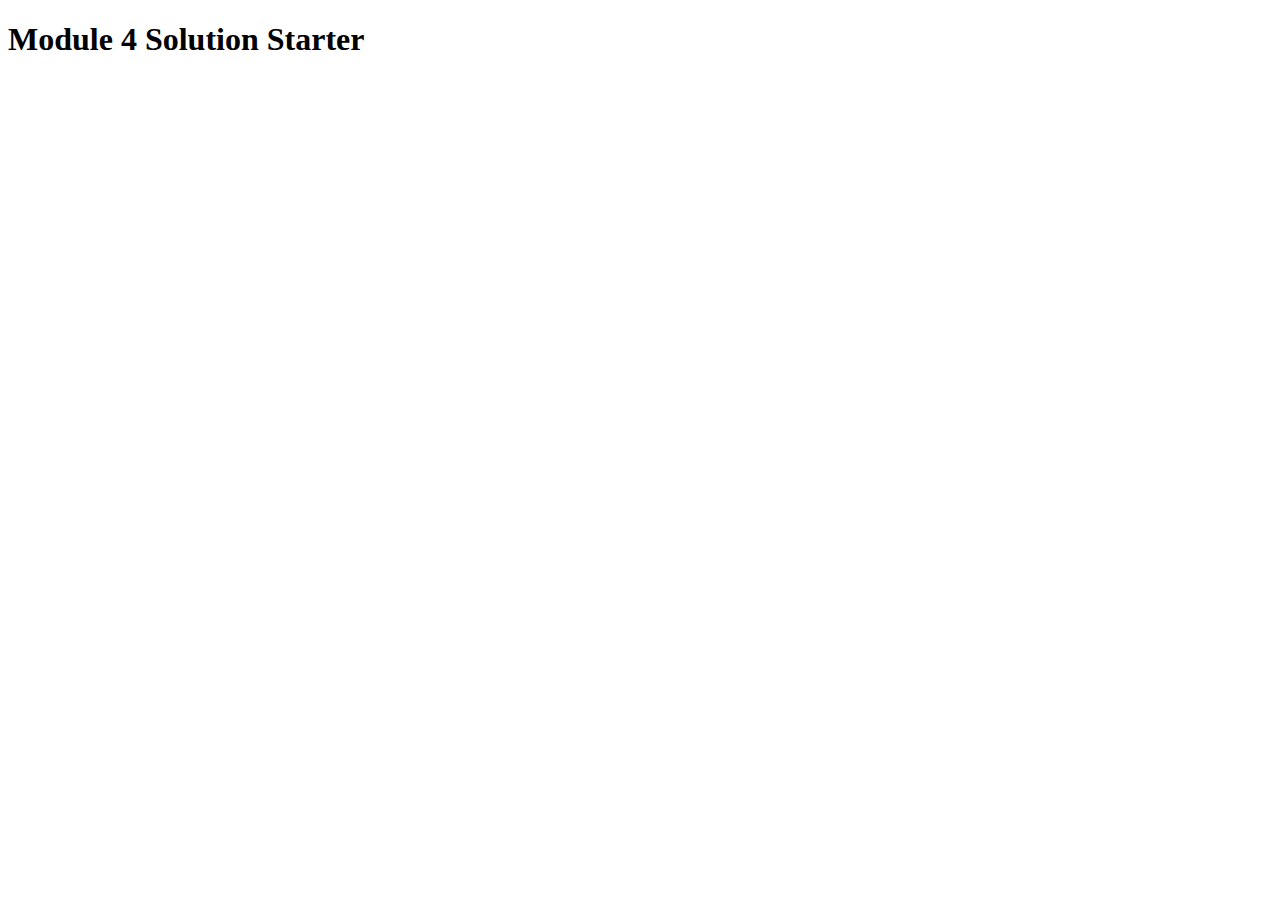
<file: module4solution/index.html>
<!DOCTYPE html>
<html>
<head>
  <meta charset="utf-8">
  <title>Module 4 Solution Starter</title>
  <script src="SpeakHello.js"></script>
  <script src="SpeakGoodBye.js"></script>
  <script src="script.js"></script>
</head>
<body>
  <h1>Module 4 Solution Starter</h1>
</body>
</html>
</file>
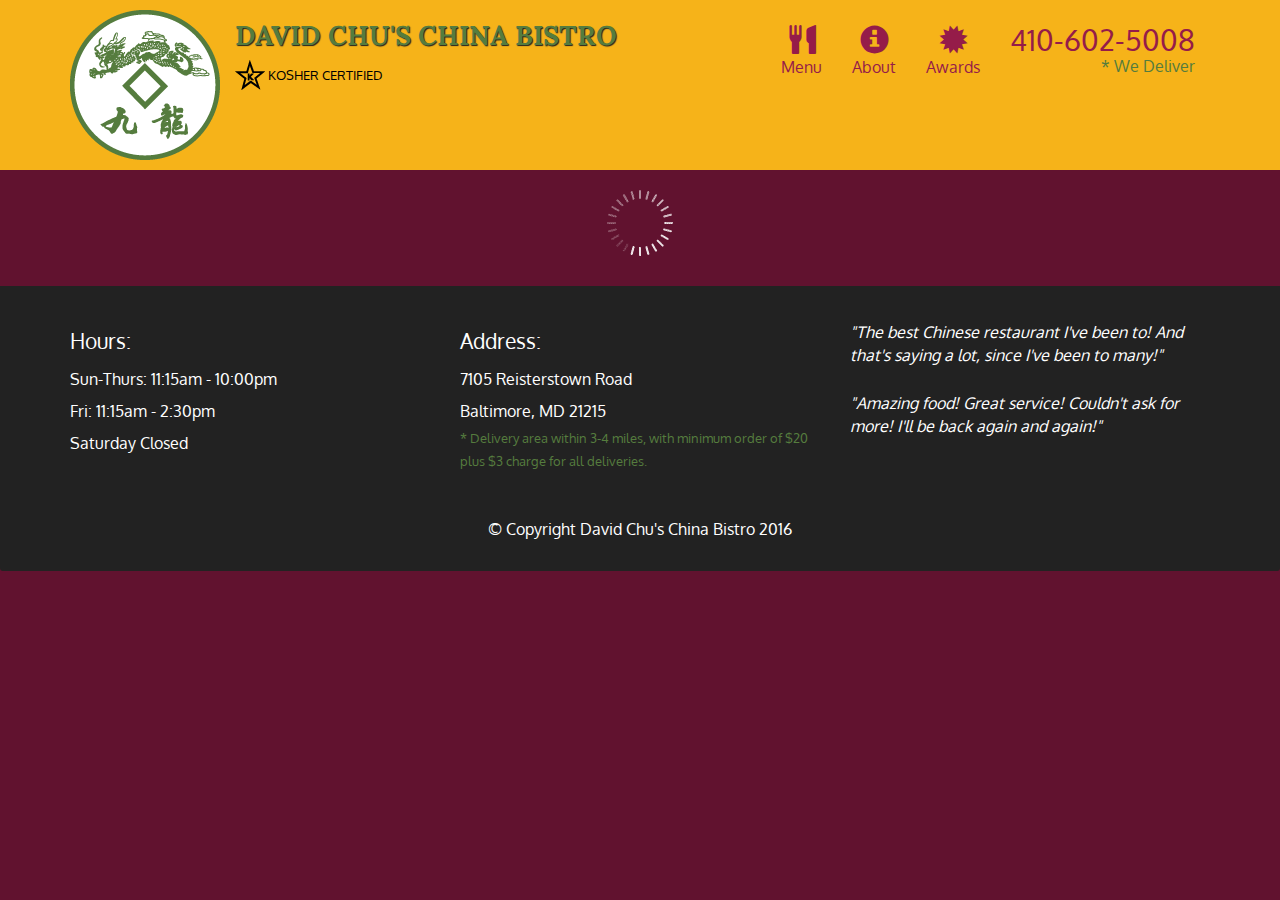
<file: module5solution/index.html>
<!doctype html>
<html lang="en">
  <head>
    <meta charset="utf-8">
    <meta http-equiv="X-UA-Compatible" content="IE=edge">
    <meta name="viewport" content="width=device-width, initial-scale=1">
    <title>David Chu's China Bistro</title>
    <link rel="stylesheet" href="css/bootstrap.min.css">
    <link rel="stylesheet" href="css/styles.css">
    <link href='https://fonts.googleapis.com/css?family=Oxygen:400,300,700' rel='stylesheet' type='text/css'>
    <link href='https://fonts.googleapis.com/css?family=Lora' rel='stylesheet' type='text/css'>
  </head>
<body>
  <header>
    <nav id="header-nav" class="navbar navbar-default">
      <div class="container">
        <div class="navbar-header">
          <a href="index.html" class="pull-left visible-md visible-lg">
            <div id="logo-img" alt="Logo image"></div>
          </a>

          <div class="navbar-brand">
            <a href="index.html"><h1>David Chu's China Bistro</h1></a>
            <p>
              <img src="images/star-k-logo.png" alt="Kosher certification">
              <span>Kosher Certified</span>
            </p>
          </div>

          <button id="navbarToggle" type="button" class="navbar-toggle collapsed" data-toggle="collapse" data-target="#collapsable-nav" aria-expanded="false">
            <span class="sr-only">Toggle navigation</span>
            <span class="icon-bar"></span>
            <span class="icon-bar"></span>
            <span class="icon-bar"></span>
          </button>
        </div>
        
        <div id="collapsable-nav" class="collapse navbar-collapse">
           <ul id="nav-list" class="nav navbar-nav navbar-right">
            <li id="navHomeButton" class="visible-xs active">
              <a href="index.html">
                <span class="glyphicon glyphicon-home"></span> Home</a>
            </li>
            <li id="navMenuButton">
              <a href="#" onclick="$dc.loadMenuCategories();">
                <span class="glyphicon glyphicon-cutlery"></span><br class="hidden-xs"> Menu</a>
            </li>
            <li>
              <a href="#">
                <span class="glyphicon glyphicon-info-sign"></span><br class="hidden-xs"> About</a>
            </li>
            <li>
              <a href="#">
                <span class="glyphicon glyphicon-certificate"></span><br class="hidden-xs"> Awards</a>
            </li>
            <li id="phone" class="hidden-xs">
              <a href="tel:410-602-5008">
                <span>410-602-5008</span></a><div>* We Deliver</div>
            </li>
          </ul><!-- #nav-list -->
        </div><!-- .collapse .navbar-collapse -->
      </div><!-- .container -->
    </nav><!-- #header-nav -->
  </header>

  <div id="call-btn" class="visible-xs">
    <a class="btn" href="tel:410-602-5008">
    <span class="glyphicon glyphicon-earphone"></span>
    410-602-5008
    </a>
  </div>
  <div id="xs-deliver" class="text-center visible-xs">* We Deliver</div>

  <div id="main-content" class="container"></div>

  <footer class="panel-footer">
    <div class="container">
      <div class="row">
        <section id="hours" class="col-sm-4">
          <span>Hours:</span><br>
          Sun-Thurs: 11:15am - 10:00pm<br>
          Fri: 11:15am - 2:30pm<br>
          Saturday Closed
          <hr class="visible-xs">
        </section>
        <section id="address" class="col-sm-4">
          <span>Address:</span><br>
          7105 Reisterstown Road<br>
          Baltimore, MD 21215
          <p>* Delivery area within 3-4 miles, with minimum order of $20 plus $3 charge for all deliveries.</p>
          <hr class="visible-xs">
        </section>
        <section id="testimonials" class="col-sm-4">
          <p>"The best Chinese restaurant I've been to! And that's saying a lot, since I've been to many!"</p>
          <p>"Amazing food! Great service! Couldn't ask for more! I'll be back again and again!"</p>
        </section>
      </div>
      <div class="text-center">&copy; Copyright David Chu's China Bistro 2016</div>
    </div>
  </footer>

  <!-- jQuery (Bootstrap JS plugins depend on it) -->
  <script src="js/jquery-2.1.4.min.js"></script>
  <script src="js/bootstrap.min.js"></script>
  <script src="js/ajax-utils.js"></script>
  <script src="js/script.js"></script>
</body>
</html>
</file>
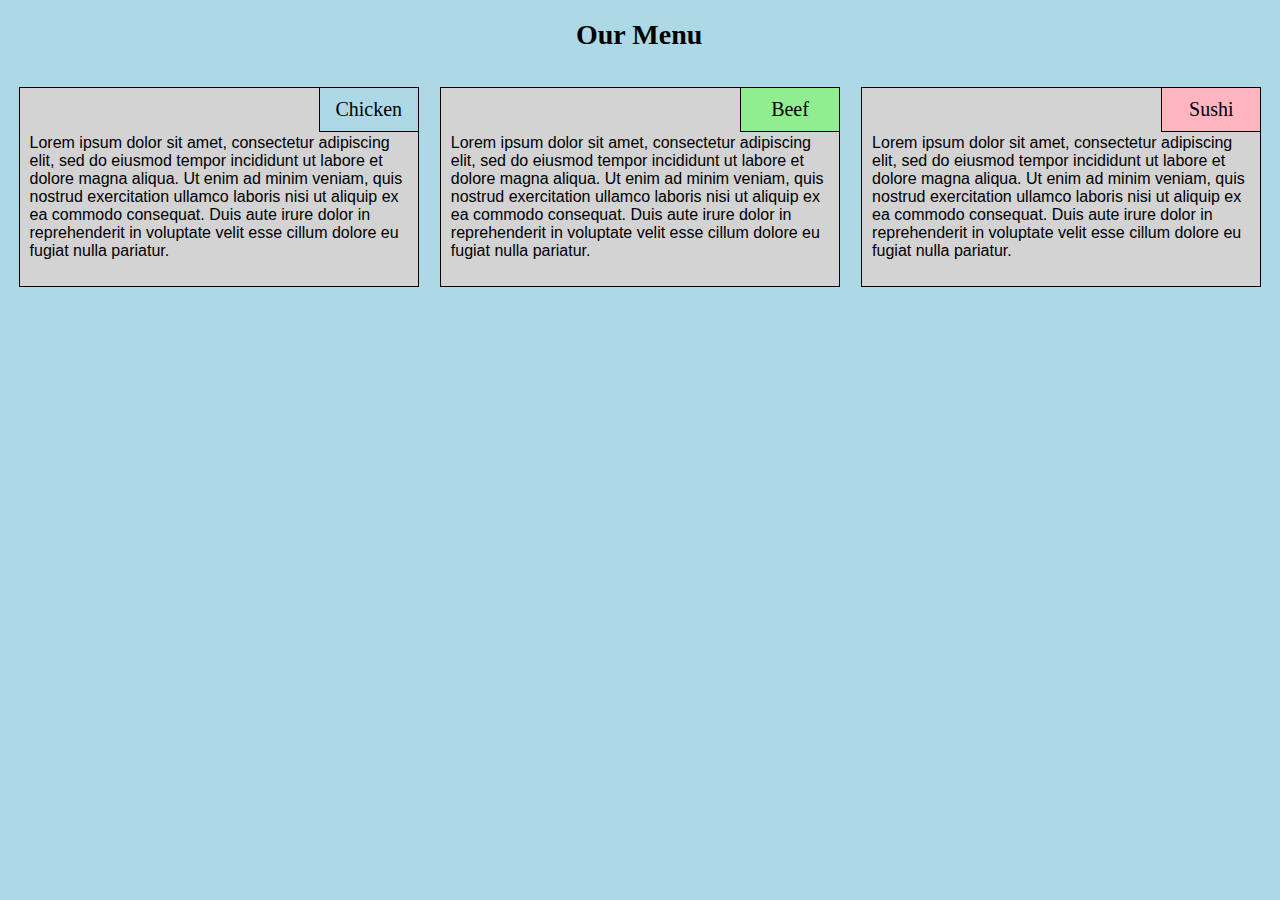
<file: moduletwo/index.html>
<!DOCTYPE html>
<html>
<head>
<meta charset="utf-8">
<meta name="viewport" content="width=device-width, initial-scale=1">
<title>Menu</title>
<link rel="stylesheet" href="css/styles.css">
</head>
<body>

<div class="row">
  
  <h1> Our Menu </h1>
  <div class="col-lg-4 col-md-6 col-sm-12">
  <div class="cuadros">
    <div class="corner chicken"><span> Chicken </span></div>

    <p> Lorem ipsum dolor sit amet, consectetur adipiscing elit, sed do eiusmod tempor incididunt ut labore et dolore magna aliqua. Ut enim ad minim veniam, quis nostrud exercitation ullamco laboris nisi ut aliquip ex ea commodo consequat. Duis aute irure dolor in reprehenderit in voluptate velit esse cillum dolore eu fugiat nulla pariatur.</p></div></div>
  <div class="col-lg-4 col-md-6 col-sm-12"">
  <div class="cuadros">
    <div class="corner beef"><span> Beef </span></div>

    <p>Lorem ipsum dolor sit amet, consectetur adipiscing elit, sed do eiusmod tempor incididunt ut labore et dolore magna aliqua. Ut enim ad minim veniam, quis nostrud exercitation ullamco laboris nisi ut aliquip ex ea commodo consequat. Duis aute irure dolor in reprehenderit in voluptate velit esse cillum dolore eu fugiat nulla pariatur.</p></div></div>
 
  <div class="col-lg-4 col-md-12 col-sm-12">
  <div class="md cuadros">
    <div class="corner sushi"><span> Sushi </span></div>

    <p>Lorem ipsum dolor sit amet, consectetur adipiscing elit, sed do eiusmod tempor incididunt ut labore et dolore magna aliqua. Ut enim ad minim veniam, quis nostrud exercitation ullamco laboris nisi ut aliquip ex ea commodo consequat. Duis aute irure dolor in reprehenderit in voluptate velit esse cillum dolore eu fugiat nulla pariatur.</p></div></div>


</div>
</body>
</html>
</file>
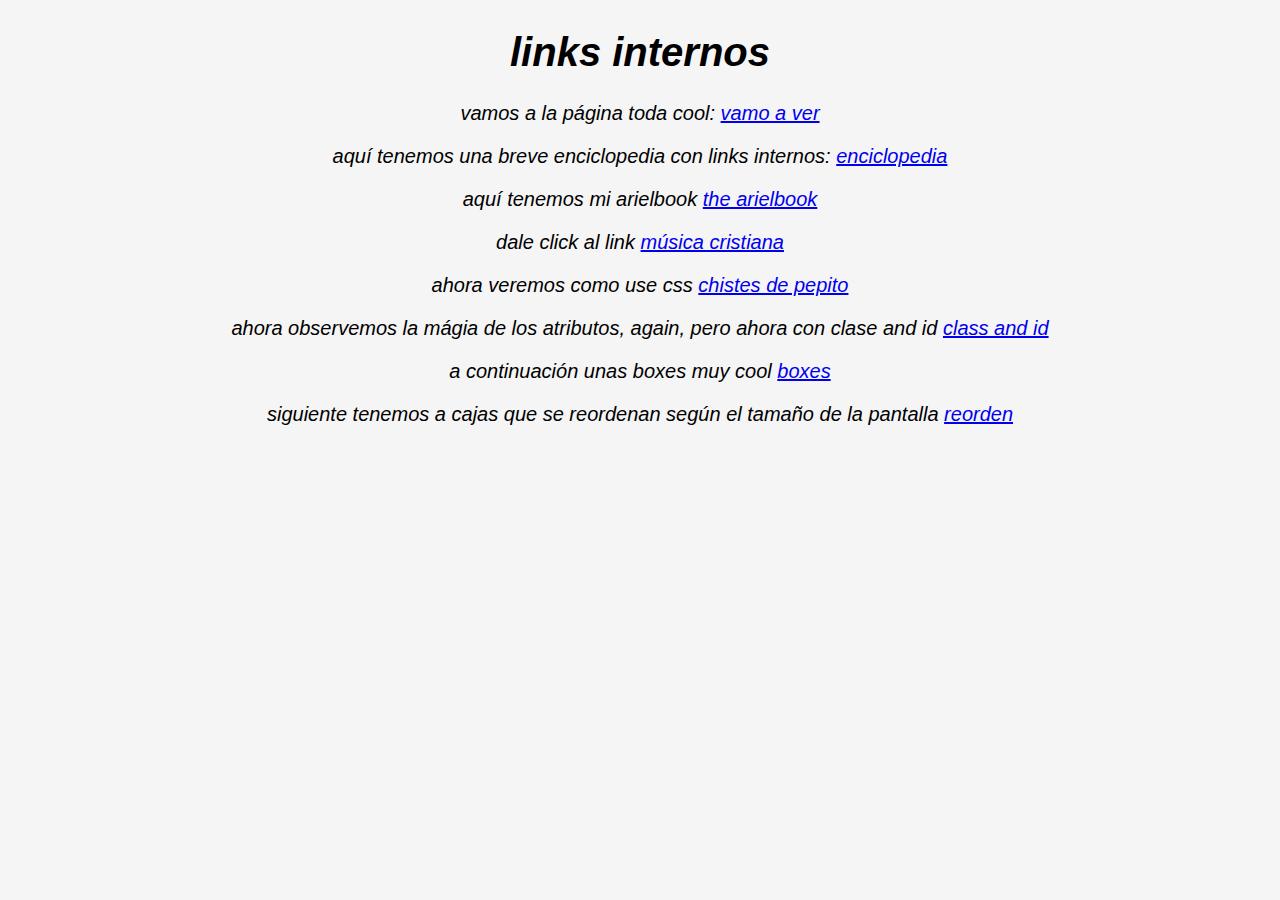
<file: site/index.html>
<!doctype html>
<html>
<head>
  <meta charset="utf-8">
  <title>Home</title>
</head>
<link rel="stylesheet" href="body.css">
<body>
  <h1>Links internos</h1>
  <section>
    Vamos a la página toda cool:
    <a href="Anotherone.html" title="Let's try it">Vamo a ver</a>
    <p> Aquí tenemos una breve enciclopedia con links internos:
    <a href="singlepagelinks.html" title="Oki doki"> Enciclopedia</a>
    </p>
    
    <p> Aquí tenemos mi Arielbook
    <a href="thefacebook.html" title="Oki doki">The Arielbook</a>
    </p>

    <p>
      Dale click al link
      <a href="https://www.youtube.com/watch?v=XJcXjUB0yqY"
      target="_blank" title="Musica cristiana">Música cristiana</a>
    </p>
    <p> Ahora veremos como use CSS
      <a href="cssrule.html" title="Chistes de Pepito">
        Chistes de Pepito
      </a>
    </p>
    <p> Ahora observemos la mágia de los atributos, again, pero ahora con clase and ID
      <a href="idandclass.html" title="again">Class and ID</a>
    </p>
    <p> A continuación unas boxes muy cool <a href="box.html" title="boxes"> Boxes </a>
    </p>
    <p> Siguiente tenemos a cajas que se reordenan según el tamaño de la pantalla <a href="positioning.html" title="Caja">Reorden</a>
    </p>
  </section>
</body>
</html>
</file>
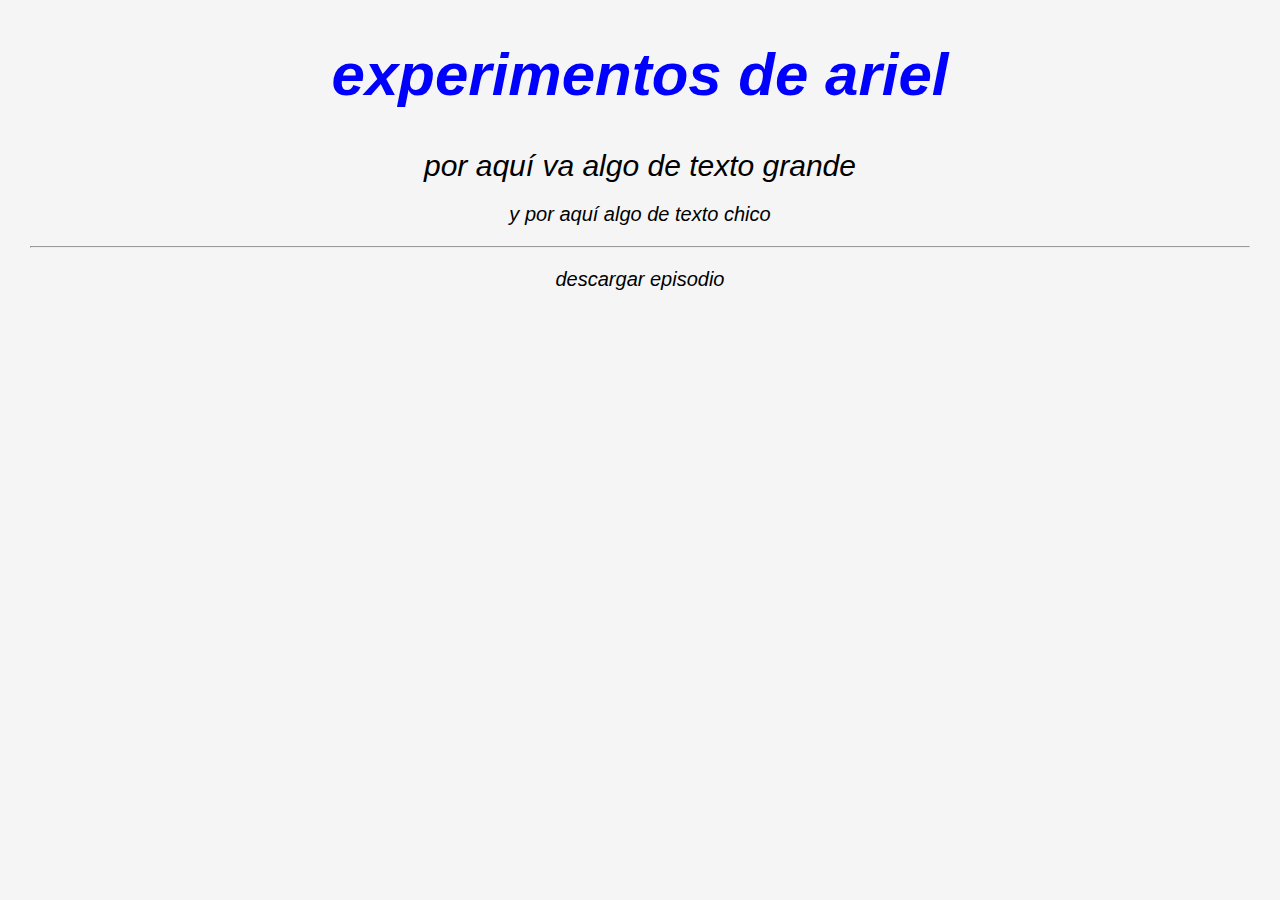
<file: site/Anotherone.html>
<!doctype html>
<html>
  <head>
    <title>Wenos días</title>
  <link rel="stylesheet" href="body.css">
  </head>
  <body>
    <h1 style="color: blue; font-size: 60px; text-align: center;">Experimentos de Ariel</h1>
    <p style="margin: 0 100px 0 100px; font-size: 1.5em;">Por aquí va algo de texto grande</p>
    <p>Y por aquí algo de texto chico</p>
    <footer>
      <hr>
      <p style="text-align: center;" 
         onclick="alert('Solteras en su área quieren chatear');">
         Descargar episodio
      </p>
    </footer>
  </body>
</html>
</file>
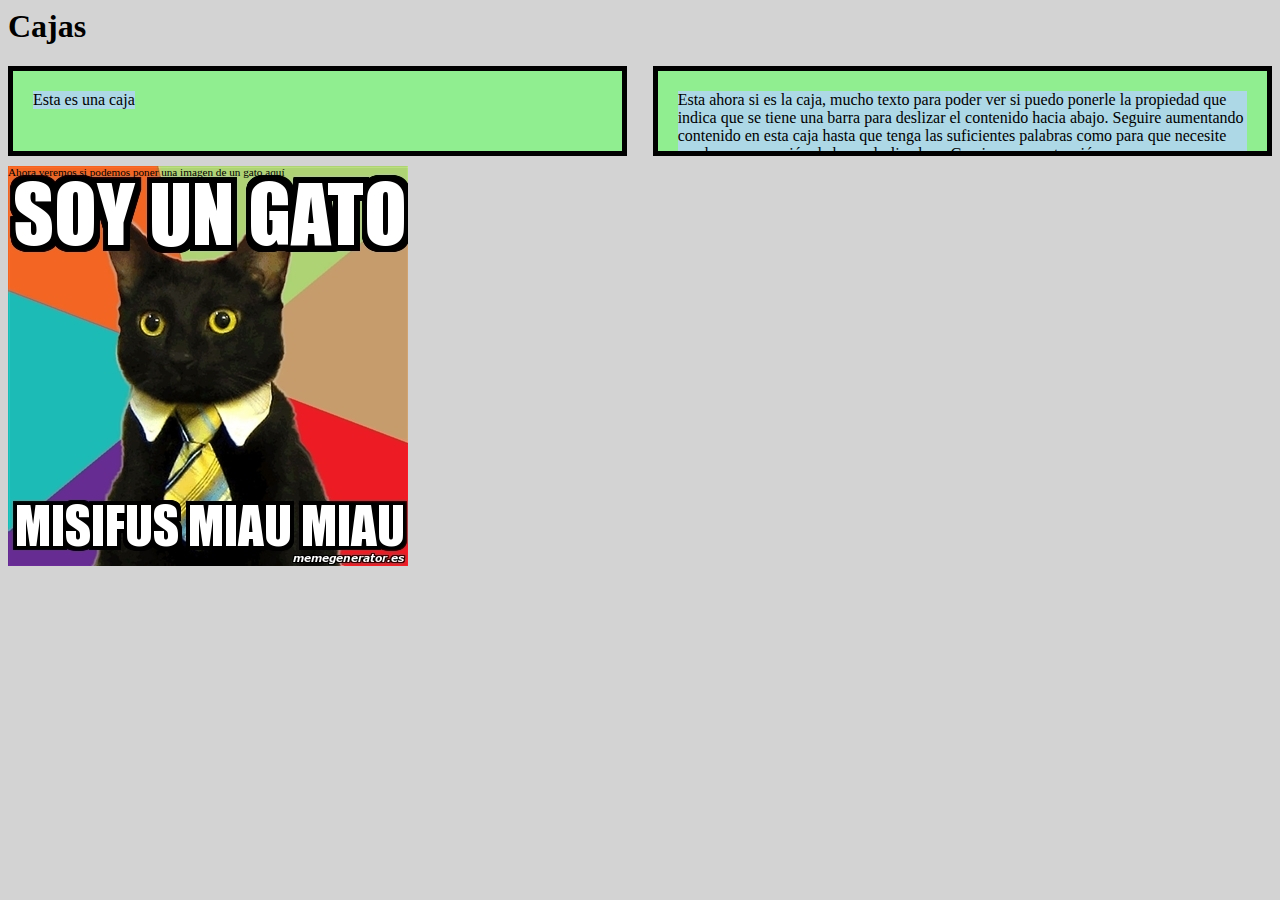
<file: site/box.html>
<DOCTYPE! HTML>
<html>
<head>
	<meta charset="utf-8">
	<title>Boxes</title>
<style>
	* {
		box-sizing: border-box;
		background-color: lightgrey;
	}
	div {
		float: left;
	}
	#verde {
		border: 5px solid black;
		padding: 20px;
		width: 49%;
		height: 90px;
		background-color: lightgreen;
		overflow: auto;
	}
	#azul {
		background-color: lightblue;
	}
	.imagen {
		font-size: 70%;
		width: 500px;
		height: 450px;
		background: url("misifus.jpg") no-repeat top left;
		position: relative;
		top: 10px;
	}
	.segundo {
		position: relative;
		left: 2%;
	}
</style>
</head>
<body>
	<h1>Cajas</h1>
    <div id="verde"><div id="azul">Esta es una caja</div></div>
    <div id="verde" class="segundo"><div id="azul">Esta ahora si es la caja, mucho texto para poder ver si puedo ponerle la propiedad que indica que se tiene una barra para deslizar el contenido hacia abajo. Seguire aumentando contenido en esta caja hasta que tenga las suficientes palabras como para que necesite que haya una opción de barra deslizadora. Gracias por su atención uwu</div></div>
    <div class="imagen"> Ahora veremos si podemos poner una imagen de un gato aquí</div>
</body>
</html>
</file>
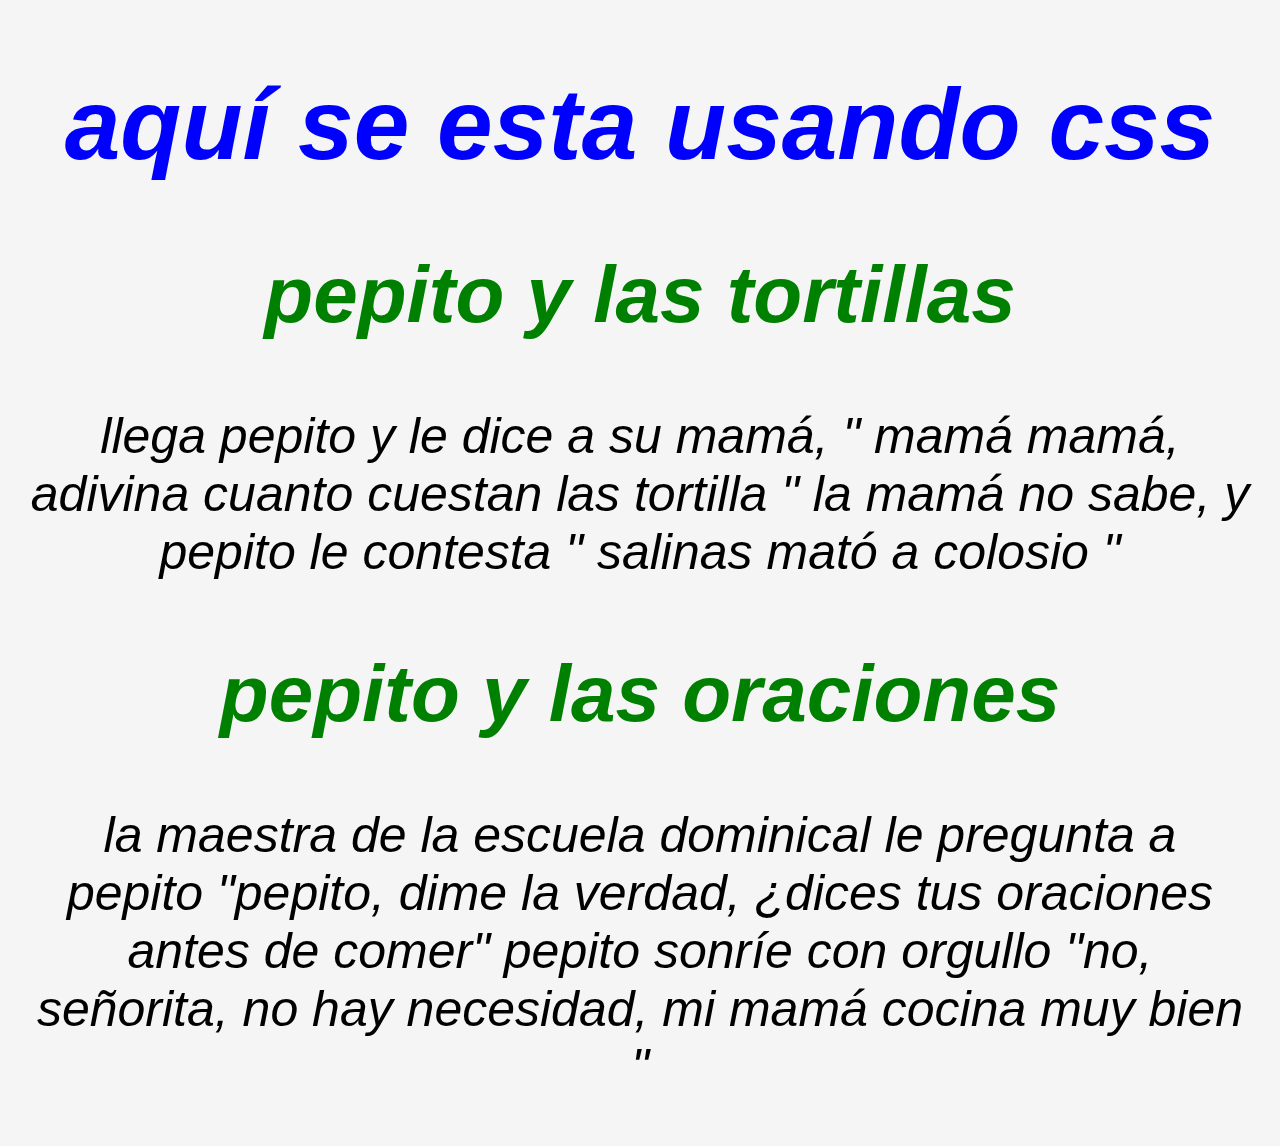
<file: site/cssrule.html>
<!DOCTYPE html>
<html>
<head>
<meta charset="utf-8">
<title>Vamos a probar CSS</title>
<link rel="stylesheet" href="body.css">
<style>
h1 {
  color: blue;
  font-size: 100px;
  text-align: center;
}

h2 {
  color: green;
  font-size: 80px;
}
p  {
  font-size: 50px;
}

</style>
</head>
<body>
<h1>Aquí se esta usando CSS</h1>
<h2>Pepito y las tortillas</h2>
<p>Llega Pepito y le dice a su mamá, &quot; Mamá mamá, adivina cuanto cuestan las tortilla &quot; la mamá no sabe, y Pepito le contesta &quot; Salinas mató a Colosio &quot;</p>
<h2>Pepito y las oraciones</h2>
<p>La maestra de la escuela dominical le pregunta a Pepito &quot;Pepito, dime la verdad, ¿dices tus oraciones antes de comer&quot; Pepito sonríe con orgullo &quot;No, señorita, no hay necesidad, mi mamá cocina muy bien &quot;</p>
</body>
</html>
</file>
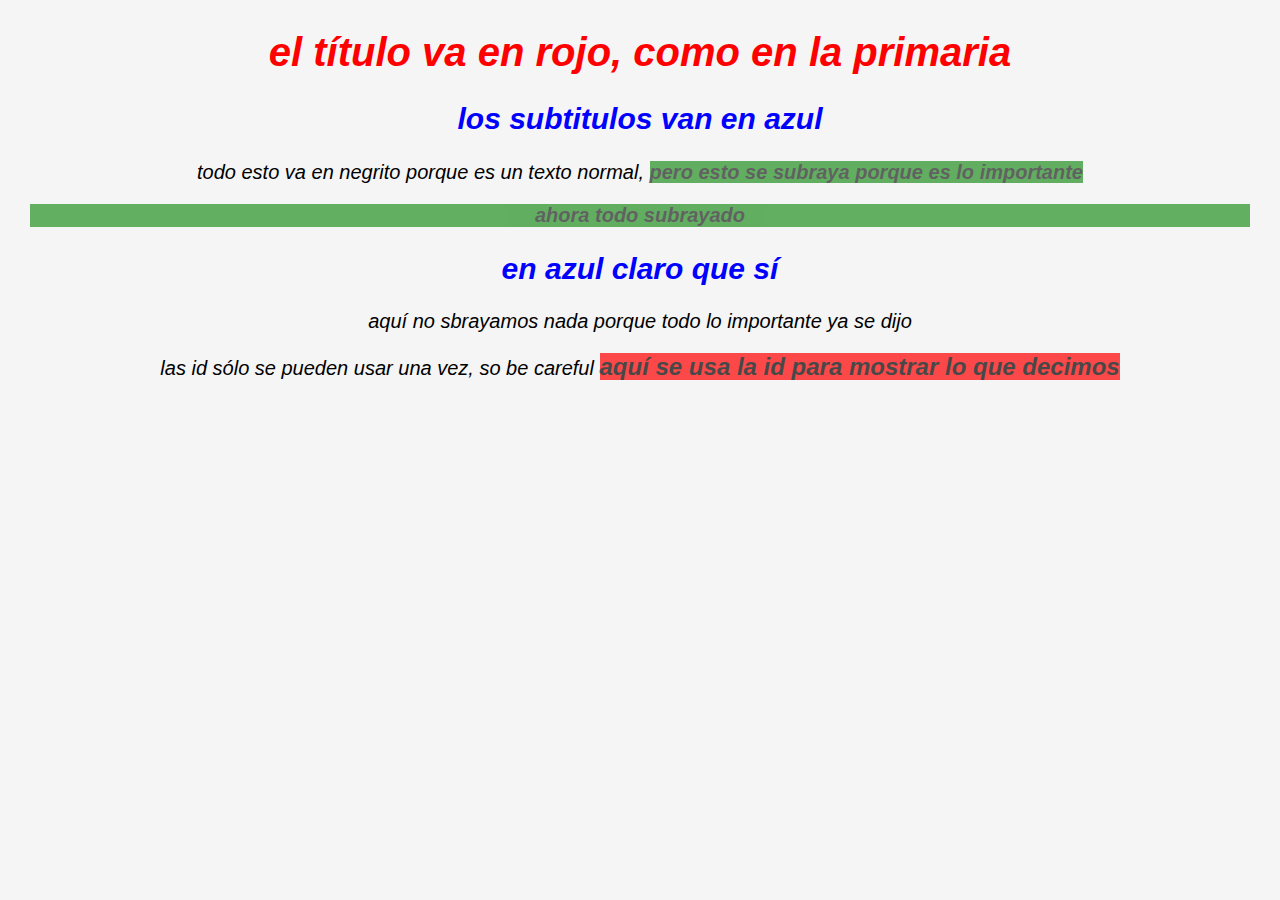
<file: site/idandclass.html>
<!DOCTYPE html>
<html>
<head>
<meta charset="utf-8">
<title>Really cool tab</title>
<link rel="stylesheet" href="body.css">
<style>
h2 {
  color: blue;
  text-align: center;
}

.highlight, p>span {
  font-size: 20px;
  font-weight: bold;
  font-style: italic;
  background-color: green;
  opacity: .6;
}

#mainPoint {
  font-size: 24px;
  font-weight: bold;
  background-color: red;
  opacity: .7;
}

h1 {
  color: red;
  text-align: center;
}

</style>
</head>
<body>

<h1>El título va en rojo, como en la primaria</h1>
<h2>Los subtitulos van en azul</h2>
<p>Todo esto va en negrito porque es un texto normal, <span> pero esto se subraya porque es lo importante</span></p>
<p class="highlight">Ahora todo subrayado</p>
<h2>En azul claro que sí</h2>
<p>Aquí no sbrayamos nada porque todo lo importante ya se dijo</p>
<div>Las ID sólo se pueden usar una vez, so be careful
<span id="mainPoint">Aquí se usa la ID para mostrar lo que decimos</span> </div>

</body>
</html>
</file>
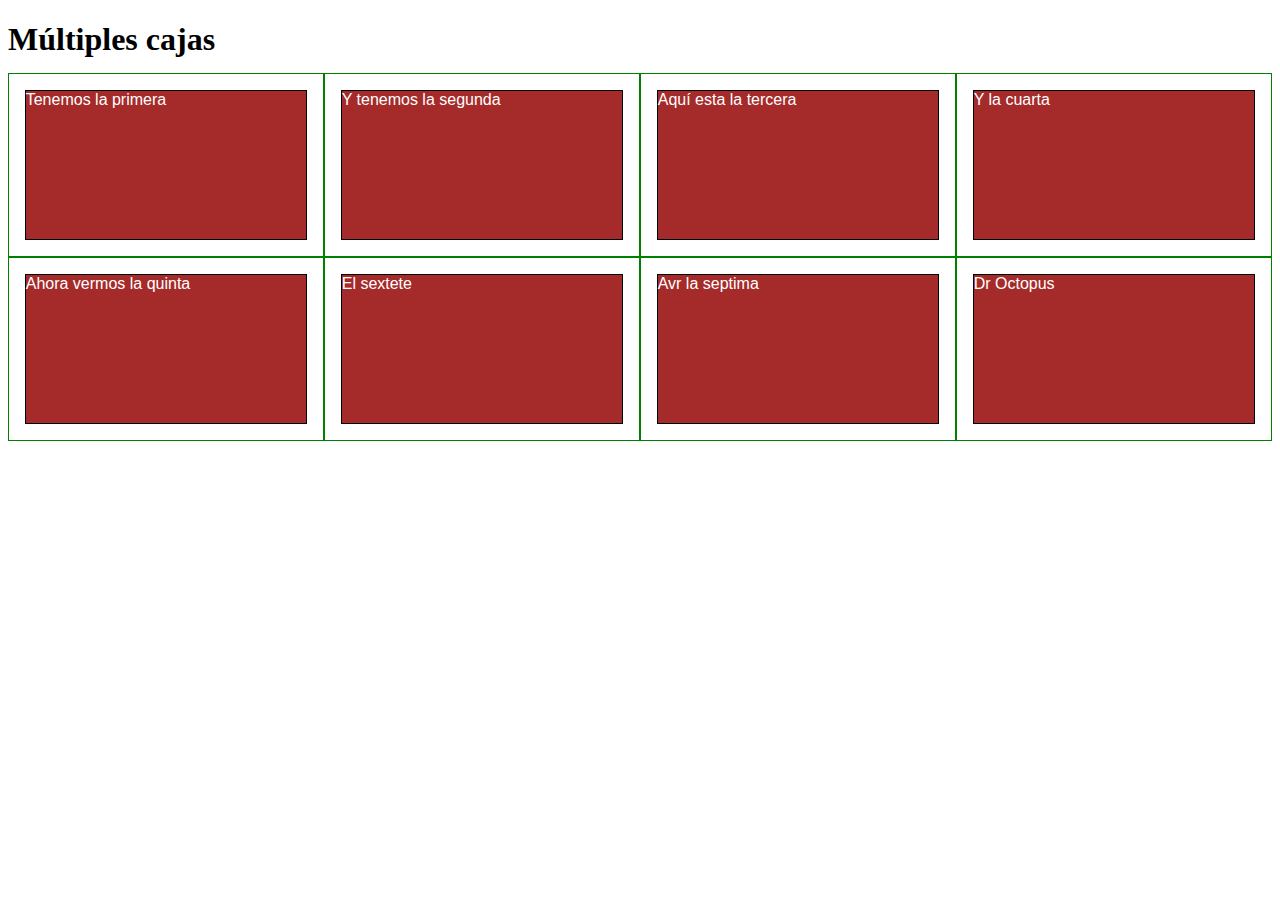
<file: site/positioning.html>
<!DOCTYPE html>
<html>
<head>
<meta charset="utf-8">
<meta name="viewport" content="width=device-width, initial-scale=1">
<title>Cuadritos</title>
<style>

/********** Base styles **********/
* {
  box-sizing: border-box;
}
h1 {
  margin-bottom: 15px;
}

p {
  border: 1px solid black;
  background-color: #A52A2A;
  width: 90%;
  height: 150px;
  margin-right: auto;
  margin-left: auto;
  font-family: Helvetica;
  color: white;
}

/* Simple Responsive Framework. */
.row {
  width: 100%;
}

/********** Large devices only **********/
@media (min-width: 1200px) {
  .col-lg-1, .col-lg-2, .col-lg-3, .col-lg-4, .col-lg-5, .col-lg-6, .col-lg-7, .col-lg-8, .col-lg-9, .col-lg-10, .col-lg-11, .col-lg-12 {
    float: left;
    border: 1px solid green;
  }
  .col-lg-1 {
    width: 8.33%;
  }
  .col-lg-2 {
    width: 16.66%;
  }
  .col-lg-3 {
    width: 25%;
  }
  .col-lg-4 {
    width: 33.33%;
  }
  .col-lg-5 {
    width: 41.66%;
  }
  .col-lg-6 {
    width: 50%;
  }
  .col-lg-7 {
    width: 58.33%;
  }
  .col-lg-8 {
    width: 66.66%;
  }
  .col-lg-9 {
    width: 74.99%;
  }
  .col-lg-10 {
    width: 83.33%;
  }
  .col-lg-11 {
    width: 91.66%;
  }
  .col-lg-12 {
    width: 100%;
  }
}

/********** Medium devices only **********/
@media (min-width: 992px) and (max-width: 1199px) {
  .col-md-1, .col-md-2, .col-md-3, .col-md-4, .col-md-5, .col-md-6, .col-md-7, .col-md-8, .col-md-9, .col-md-10, .col-md-11, .col-md-12 {
    float: left;
    border: 1px solid green;
  }
  .col-md-1 {
    width: 8.33%;
  }
  .col-md-2 {
    width: 16.66%;
  }
  .col-md-3 {
    width: 25%;
  }
  .col-md-4 {
    width: 33.33%;
  }
  .col-md-5 {
    width: 41.66%;
  }
  .col-md-6 {
    width: 50%;
  }
  .col-md-7 {
    width: 58.33%;
  }
  .col-md-8 {
    width: 66.66%;
  }
  .col-md-9 {
    width: 74.99%;
  }
  .col-md-10 {
    width: 83.33%;
  }
  .col-md-11 {
    width: 91.66%;
  }
  .col-md-12 {
    width: 100%;
  }
}

@media (max-width: 991px) {
  .col-sm-1, .col-sm-2, .col-sm-3, .col-sm-4, .col-sm-5, .col-sm-6, .col-sm-7, .col-sm-8, .col-sm-9, .col-sm-10, .col-sm-11, .col-sm-12 {
    float: left;
    border: 1px solid green;
  }
  .col-sm-1 {
    width: 8.33%;
  }
  .col-sm-2 {
    width: 16.66%;
  }
  .col-sm-3 {
    width: 25%;
  }
  .col-sm-4 {
    width: 33.33%;
  }
  .col-sm-5 {
    width: 41.66%;
  }
  .col-sm-6 {
    width: 50%;
  }
  .col-sm-7 {
    width: 58.33%;
  }
  .col-sm-8 {
    width: 66.66%;
  }
  .col-sm-9 {
    width: 74.99%;
  }
  .col-sm-10 {
    width: 83.33%;
  }
  .col-sm-11 {
    width: 91.66%;
  }
  .col-sm-12 {
    width: 100%;
  }
}

</style>
</head>
<body>
<h1>Múltiples cajas</h1>

<div class="row">
  <div class="col-lg-3 col-md-6 col-sm-12"><p>Tenemos la primera</p></div>
  <div class="col-lg-3 col-md-6 col-sm-12"><p>Y tenemos la segunda</p></div>
  <div class="col-lg-3 col-md-6 col-sm-12"><p>Aquí esta la tercera</p></div>
  <div class="col-lg-3 col-md-6 col-sm-12"><p>Y la cuarta</p></div>
  <div class="col-lg-3 col-md-6 col-sm-12"><p>Ahora vermos la quinta</p></div>
  <div class="col-lg-3 col-md-6 col-sm-12"><p>El sextete</p></div>
  <div class="col-lg-3 col-md-6 col-sm-12"><p>Avr la septima</p></div>
  <div class="col-lg-3 col-md-6 col-sm-12"><p>Dr Octopus</p></div>
</div>

</body>
</html>
</file>
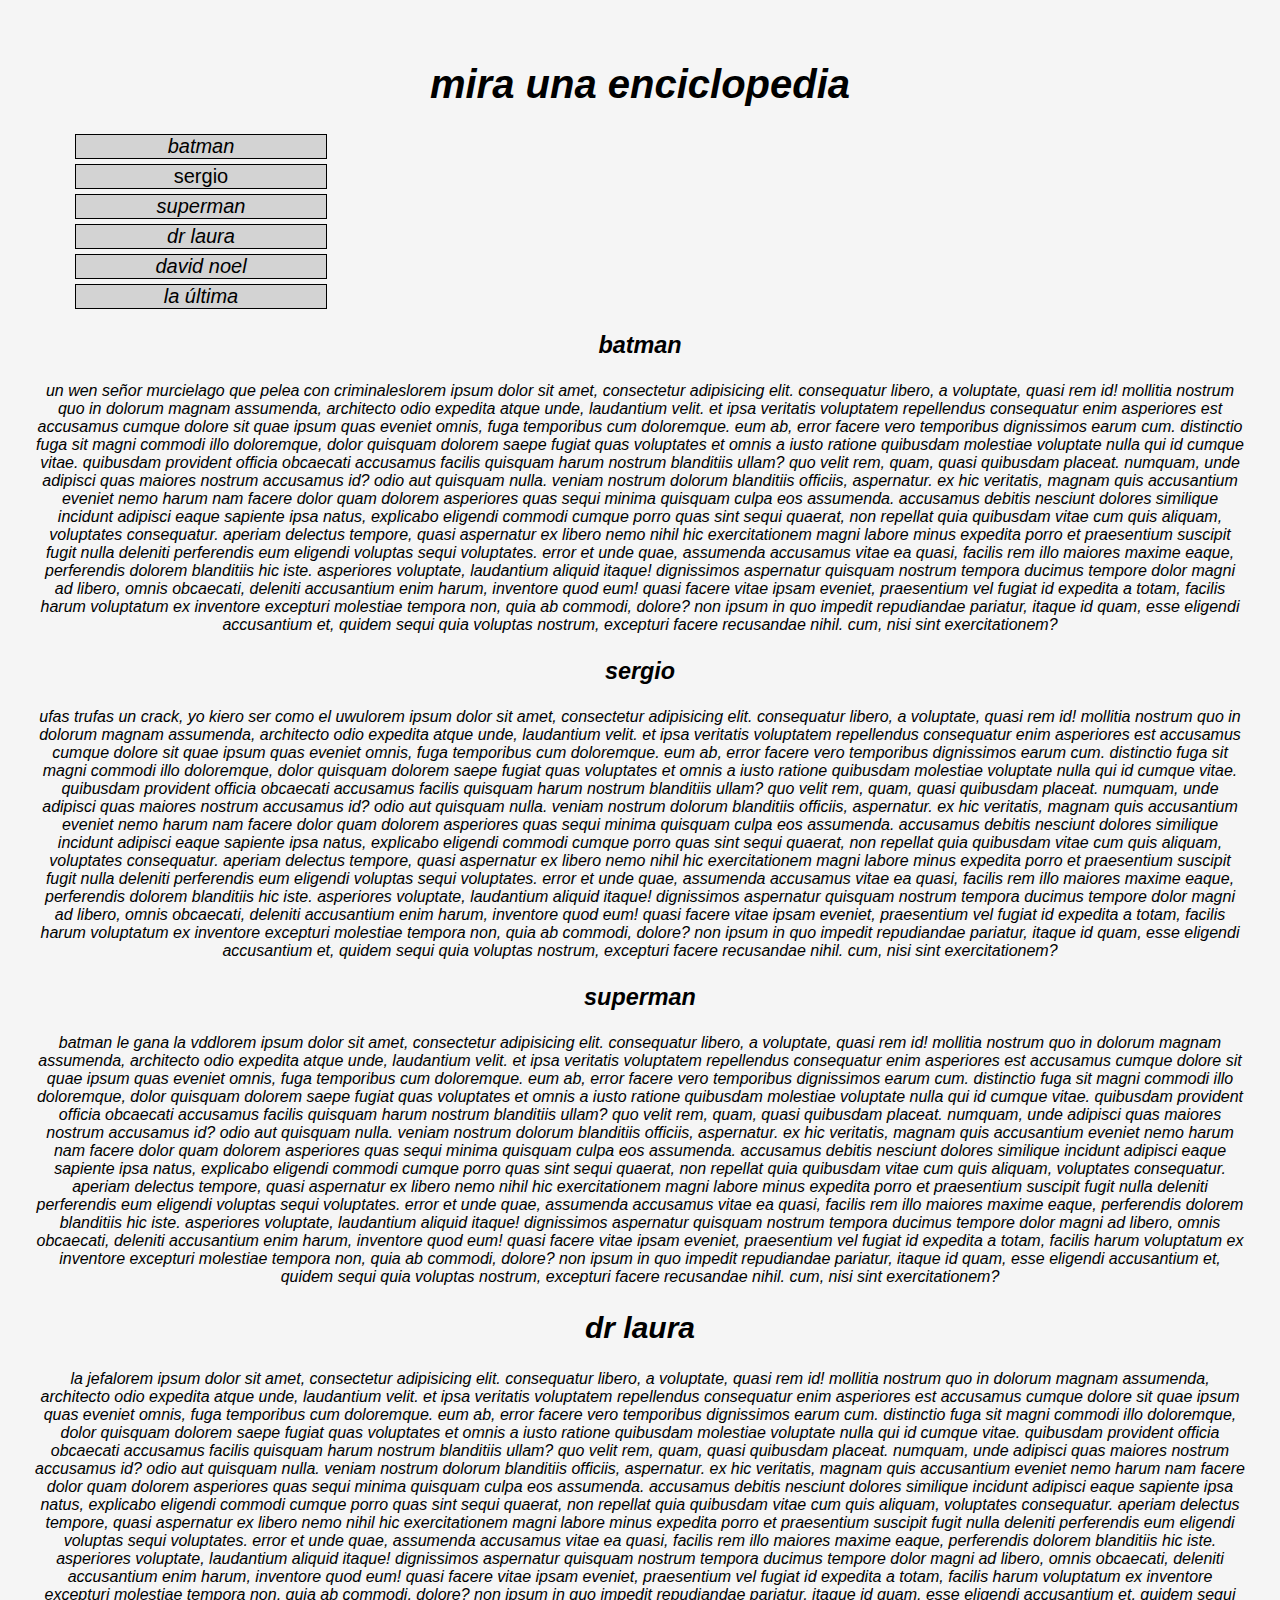
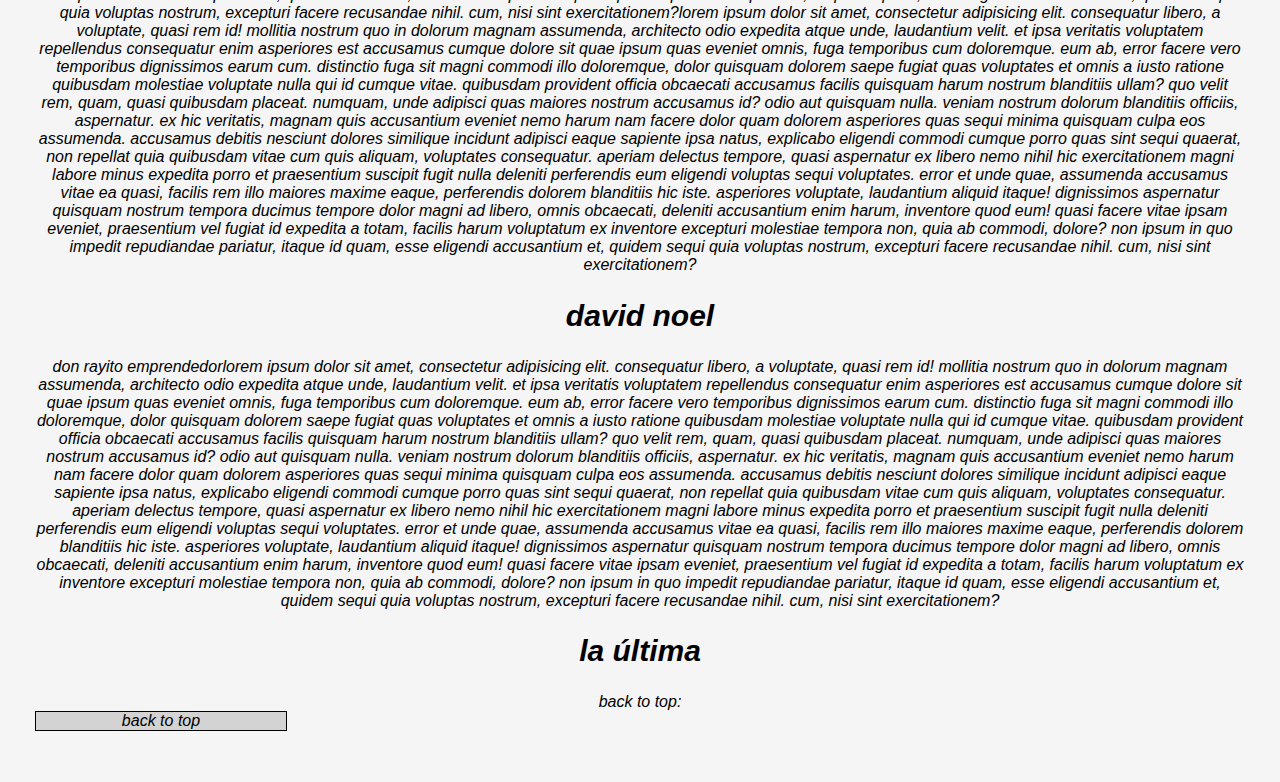
<file: site/singlepagelinks.html>
<!doctype html>
<html>
<head>
  <meta charset="utf-8">
  <meta name="viewport" content="width=device-width, initial-scale=1">
  <title>Enciclopedia</title>
<link rel="stylesheet" href="body.css">
<style>
 li {
  list-style: none;
 }
 
 body {
  margin: 10px;
  border: 15px;
  padding: 25px;
  box-sizing: border-box;
 }

li:nth-child(2) {
  font-style: initial;
}

 a:link,a:visited {
  text-decoration: none;
  background-color: lightgrey;
  border: 1px solid black;
  color: black;
  display: block;
  width: 250px;
  text-align: center;
  margin-bottom: 5px;
}

a:hover, a:active {
  background-color: white;
  color:black;
}

@media (min-width: 1200px) {
  p {
    font-size:80%;
  }
}

@media (min-width: 992px) and (max-width: 1199px) {
  p {
    font-size: 120%;
  }
  li {
    font-size: 80%;
    margin-right: auto;
    margin-left: auto;
  }
}

@media (max-width: 991px) {
  p {
    font-size: 120%;
  }
  li {
    font-size: 120%;
    margin-right: auto;
    margin-left: auto;
  }
}
</style>
</head>
<body>
  <h1 id="top">Mira una enciclopedia</h1>
  <section>
    <ul>
      <!-- Link to every section in the page -->
      <li><a href="#section1">Batman</a></li>
      <li><a href="#section2">Sergio</a></li>
      <li><a href="#section3">Superman</a></li>
      <li><a href="#section4">Dr Laura</a></li>
      <li><a href="#section5">David Noel</a></li>
      <li><a href="#section6">La última</a></li>
    </ul>

  </section>

  <section id="section1">
    <h3>Batman</h3>
    <p>Un wen señor murcielago que pelea con criminalesLorem ipsum dolor sit amet, consectetur adipisicing elit. Consequatur libero, a voluptate, quasi rem id! Mollitia nostrum quo in dolorum magnam assumenda, architecto odio expedita atque unde, laudantium velit. Et ipsa veritatis voluptatem repellendus consequatur enim asperiores est accusamus cumque dolore sit quae ipsum quas eveniet omnis, fuga temporibus cum doloremque. Eum ab, error facere vero temporibus dignissimos earum cum. Distinctio fuga sit magni commodi illo doloremque, dolor quisquam dolorem saepe fugiat quas voluptates et omnis a iusto ratione quibusdam molestiae voluptate nulla qui id cumque vitae. Quibusdam provident officia obcaecati accusamus facilis quisquam harum nostrum blanditiis ullam? Quo velit rem, quam, quasi quibusdam placeat. Numquam, unde adipisci quas maiores nostrum accusamus id? Odio aut quisquam nulla. Veniam nostrum dolorum blanditiis officiis, aspernatur. Ex hic veritatis, magnam quis accusantium eveniet nemo harum nam facere dolor quam dolorem asperiores quas sequi minima quisquam culpa eos assumenda. Accusamus debitis nesciunt dolores similique incidunt adipisci eaque sapiente ipsa natus, explicabo eligendi commodi cumque porro quas sint sequi quaerat, non repellat quia quibusdam vitae cum quis aliquam, voluptates consequatur. Aperiam delectus tempore, quasi aspernatur ex libero nemo nihil hic exercitationem magni labore minus expedita porro et praesentium suscipit fugit nulla deleniti perferendis eum eligendi voluptas sequi voluptates. Error et unde quae, assumenda accusamus vitae ea quasi, facilis rem illo maiores maxime eaque, perferendis dolorem blanditiis hic iste. Asperiores voluptate, laudantium aliquid itaque! Dignissimos aspernatur quisquam nostrum tempora ducimus tempore dolor magni ad libero, omnis obcaecati, deleniti accusantium enim harum, inventore quod eum! Quasi facere vitae ipsam eveniet, praesentium vel fugiat id expedita a totam, facilis harum voluptatum ex inventore excepturi molestiae tempora non, quia ab commodi, dolore? Non ipsum in quo impedit repudiandae pariatur, itaque id quam, esse eligendi accusantium et, quidem sequi quia voluptas nostrum, excepturi facere recusandae nihil. Cum, nisi sint exercitationem?</p>
 </p>
  </section>

  <section id="section2">
    <h3>Sergio</h3>
    <p>Ufas trufas un crack, yo kiero ser como el uwuLorem ipsum dolor sit amet, consectetur adipisicing elit. Consequatur libero, a voluptate, quasi rem id! Mollitia nostrum quo in dolorum magnam assumenda, architecto odio expedita atque unde, laudantium velit. Et ipsa veritatis voluptatem repellendus consequatur enim asperiores est accusamus cumque dolore sit quae ipsum quas eveniet omnis, fuga temporibus cum doloremque. Eum ab, error facere vero temporibus dignissimos earum cum. Distinctio fuga sit magni commodi illo doloremque, dolor quisquam dolorem saepe fugiat quas voluptates et omnis a iusto ratione quibusdam molestiae voluptate nulla qui id cumque vitae. Quibusdam provident officia obcaecati accusamus facilis quisquam harum nostrum blanditiis ullam? Quo velit rem, quam, quasi quibusdam placeat. Numquam, unde adipisci quas maiores nostrum accusamus id? Odio aut quisquam nulla. Veniam nostrum dolorum blanditiis officiis, aspernatur. Ex hic veritatis, magnam quis accusantium eveniet nemo harum nam facere dolor quam dolorem asperiores quas sequi minima quisquam culpa eos assumenda. Accusamus debitis nesciunt dolores similique incidunt adipisci eaque sapiente ipsa natus, explicabo eligendi commodi cumque porro quas sint sequi quaerat, non repellat quia quibusdam vitae cum quis aliquam, voluptates consequatur. Aperiam delectus tempore, quasi aspernatur ex libero nemo nihil hic exercitationem magni labore minus expedita porro et praesentium suscipit fugit nulla deleniti perferendis eum eligendi voluptas sequi voluptates. Error et unde quae, assumenda accusamus vitae ea quasi, facilis rem illo maiores maxime eaque, perferendis dolorem blanditiis hic iste. Asperiores voluptate, laudantium aliquid itaque! Dignissimos aspernatur quisquam nostrum tempora ducimus tempore dolor magni ad libero, omnis obcaecati, deleniti accusantium enim harum, inventore quod eum! Quasi facere vitae ipsam eveniet, praesentium vel fugiat id expedita a totam, facilis harum voluptatum ex inventore excepturi molestiae tempora non, quia ab commodi, dolore? Non ipsum in quo impedit repudiandae pariatur, itaque id quam, esse eligendi accusantium et, quidem sequi quia voluptas nostrum, excepturi facere recusandae nihil. Cum, nisi sint exercitationem?</p>
 </p>
  </section>
  <section id="section3">
    <h3>Superman</p>
 </h3>
    <p>Batman le gana la vddLorem ipsum dolor sit amet, consectetur adipisicing elit. Consequatur libero, a voluptate, quasi rem id! Mollitia nostrum quo in dolorum magnam assumenda, architecto odio expedita atque unde, laudantium velit. Et ipsa veritatis voluptatem repellendus consequatur enim asperiores est accusamus cumque dolore sit quae ipsum quas eveniet omnis, fuga temporibus cum doloremque. Eum ab, error facere vero temporibus dignissimos earum cum. Distinctio fuga sit magni commodi illo doloremque, dolor quisquam dolorem saepe fugiat quas voluptates et omnis a iusto ratione quibusdam molestiae voluptate nulla qui id cumque vitae. Quibusdam provident officia obcaecati accusamus facilis quisquam harum nostrum blanditiis ullam? Quo velit rem, quam, quasi quibusdam placeat. Numquam, unde adipisci quas maiores nostrum accusamus id? Odio aut quisquam nulla. Veniam nostrum dolorum blanditiis officiis, aspernatur. Ex hic veritatis, magnam quis accusantium eveniet nemo harum nam facere dolor quam dolorem asperiores quas sequi minima quisquam culpa eos assumenda. Accusamus debitis nesciunt dolores similique incidunt adipisci eaque sapiente ipsa natus, explicabo eligendi commodi cumque porro quas sint sequi quaerat, non repellat quia quibusdam vitae cum quis aliquam, voluptates consequatur. Aperiam delectus tempore, quasi aspernatur ex libero nemo nihil hic exercitationem magni labore minus expedita porro et praesentium suscipit fugit nulla deleniti perferendis eum eligendi voluptas sequi voluptates. Error et unde quae, assumenda accusamus vitae ea quasi, facilis rem illo maiores maxime eaque, perferendis dolorem blanditiis hic iste. Asperiores voluptate, laudantium aliquid itaque! Dignissimos aspernatur quisquam nostrum tempora ducimus tempore dolor magni ad libero, omnis obcaecati, deleniti accusantium enim harum, inventore quod eum! Quasi facere vitae ipsam eveniet, praesentium vel fugiat id expedita a totam, facilis harum voluptatum ex inventore excepturi molestiae tempora non, quia ab commodi, dolore? Non ipsum in quo impedit repudiandae pariatur, itaque id quam, esse eligendi accusantium et, quidem sequi quia voluptas nostrum, excepturi facere recusandae nihil. Cum, nisi sint exercitationem?</p>
 </p>
  </section>
  <section id="section4">
    <h2>Dr Laura</h2>
    <p>La jefaLorem ipsum dolor sit amet, consectetur adipisicing elit. Consequatur libero, a voluptate, quasi rem id! Mollitia nostrum quo in dolorum magnam assumenda, architecto odio expedita atque unde, laudantium velit. Et ipsa veritatis voluptatem repellendus consequatur enim asperiores est accusamus cumque dolore sit quae ipsum quas eveniet omnis, fuga temporibus cum doloremque. Eum ab, error facere vero temporibus dignissimos earum cum. Distinctio fuga sit magni commodi illo doloremque, dolor quisquam dolorem saepe fugiat quas voluptates et omnis a iusto ratione quibusdam molestiae voluptate nulla qui id cumque vitae. Quibusdam provident officia obcaecati accusamus facilis quisquam harum nostrum blanditiis ullam? Quo velit rem, quam, quasi quibusdam placeat. Numquam, unde adipisci quas maiores nostrum accusamus id? Odio aut quisquam nulla. Veniam nostrum dolorum blanditiis officiis, aspernatur. Ex hic veritatis, magnam quis accusantium eveniet nemo harum nam facere dolor quam dolorem asperiores quas sequi minima quisquam culpa eos assumenda. Accusamus debitis nesciunt dolores similique incidunt adipisci eaque sapiente ipsa natus, explicabo eligendi commodi cumque porro quas sint sequi quaerat, non repellat quia quibusdam vitae cum quis aliquam, voluptates consequatur. Aperiam delectus tempore, quasi aspernatur ex libero nemo nihil hic exercitationem magni labore minus expedita porro et praesentium suscipit fugit nulla deleniti perferendis eum eligendi voluptas sequi voluptates. Error et unde quae, assumenda accusamus vitae ea quasi, facilis rem illo maiores maxime eaque, perferendis dolorem blanditiis hic iste. Asperiores voluptate, laudantium aliquid itaque! Dignissimos aspernatur quisquam nostrum tempora ducimus tempore dolor magni ad libero, omnis obcaecati, deleniti accusantium enim harum, inventore quod eum! Quasi facere vitae ipsam eveniet, praesentium vel fugiat id expedita a totam, facilis harum voluptatum ex inventore excepturi molestiae tempora non, quia ab commodi, dolore? Non ipsum in quo impedit repudiandae pariatur, itaque id quam, esse eligendi accusantium et, quidem sequi quia voluptas nostrum, excepturi facere recusandae nihil. Cum, nisi sint exercitationem?Lorem ipsum dolor sit amet, consectetur adipisicing elit. Consequatur libero, a voluptate, quasi rem id! Mollitia nostrum quo in dolorum magnam assumenda, architecto odio expedita atque unde, laudantium velit. Et ipsa veritatis voluptatem repellendus consequatur enim asperiores est accusamus cumque dolore sit quae ipsum quas eveniet omnis, fuga temporibus cum doloremque. Eum ab, error facere vero temporibus dignissimos earum cum. Distinctio fuga sit magni commodi illo doloremque, dolor quisquam dolorem saepe fugiat quas voluptates et omnis a iusto ratione quibusdam molestiae voluptate nulla qui id cumque vitae. Quibusdam provident officia obcaecati accusamus facilis quisquam harum nostrum blanditiis ullam? Quo velit rem, quam, quasi quibusdam placeat. Numquam, unde adipisci quas maiores nostrum accusamus id? Odio aut quisquam nulla. Veniam nostrum dolorum blanditiis officiis, aspernatur. Ex hic veritatis, magnam quis accusantium eveniet nemo harum nam facere dolor quam dolorem asperiores quas sequi minima quisquam culpa eos assumenda. Accusamus debitis nesciunt dolores similique incidunt adipisci eaque sapiente ipsa natus, explicabo eligendi commodi cumque porro quas sint sequi quaerat, non repellat quia quibusdam vitae cum quis aliquam, voluptates consequatur. Aperiam delectus tempore, quasi aspernatur ex libero nemo nihil hic exercitationem magni labore minus expedita porro et praesentium suscipit fugit nulla deleniti perferendis eum eligendi voluptas sequi voluptates. Error et unde quae, assumenda accusamus vitae ea quasi, facilis rem illo maiores maxime eaque, perferendis dolorem blanditiis hic iste. Asperiores voluptate, laudantium aliquid itaque! Dignissimos aspernatur quisquam nostrum tempora ducimus tempore dolor magni ad libero, omnis obcaecati, deleniti accusantium enim harum, inventore quod eum! Quasi facere vitae ipsam eveniet, praesentium vel fugiat id expedita a totam, facilis harum voluptatum ex inventore excepturi molestiae tempora non, quia ab commodi, dolore? Non ipsum in quo impedit repudiandae pariatur, itaque id quam, esse eligendi accusantium et, quidem sequi quia voluptas nostrum, excepturi facere recusandae nihil. Cum, nisi sint exercitationem?</p>
 </p>
 </p>
  </section>
  <section id="section5">
    <h2>David Noel</h2>
    <p>Don rayito emprendedorLorem ipsum dolor sit amet, consectetur adipisicing elit. Consequatur libero, a voluptate, quasi rem id! Mollitia nostrum quo in dolorum magnam assumenda, architecto odio expedita atque unde, laudantium velit. Et ipsa veritatis voluptatem repellendus consequatur enim asperiores est accusamus cumque dolore sit quae ipsum quas eveniet omnis, fuga temporibus cum doloremque. Eum ab, error facere vero temporibus dignissimos earum cum. Distinctio fuga sit magni commodi illo doloremque, dolor quisquam dolorem saepe fugiat quas voluptates et omnis a iusto ratione quibusdam molestiae voluptate nulla qui id cumque vitae. Quibusdam provident officia obcaecati accusamus facilis quisquam harum nostrum blanditiis ullam? Quo velit rem, quam, quasi quibusdam placeat. Numquam, unde adipisci quas maiores nostrum accusamus id? Odio aut quisquam nulla. Veniam nostrum dolorum blanditiis officiis, aspernatur. Ex hic veritatis, magnam quis accusantium eveniet nemo harum nam facere dolor quam dolorem asperiores quas sequi minima quisquam culpa eos assumenda. Accusamus debitis nesciunt dolores similique incidunt adipisci eaque sapiente ipsa natus, explicabo eligendi commodi cumque porro quas sint sequi quaerat, non repellat quia quibusdam vitae cum quis aliquam, voluptates consequatur. Aperiam delectus tempore, quasi aspernatur ex libero nemo nihil hic exercitationem magni labore minus expedita porro et praesentium suscipit fugit nulla deleniti perferendis eum eligendi voluptas sequi voluptates. Error et unde quae, assumenda accusamus vitae ea quasi, facilis rem illo maiores maxime eaque, perferendis dolorem blanditiis hic iste. Asperiores voluptate, laudantium aliquid itaque! Dignissimos aspernatur quisquam nostrum tempora ducimus tempore dolor magni ad libero, omnis obcaecati, deleniti accusantium enim harum, inventore quod eum! Quasi facere vitae ipsam eveniet, praesentium vel fugiat id expedita a totam, facilis harum voluptatum ex inventore excepturi molestiae tempora non, quia ab commodi, dolore? Non ipsum in quo impedit repudiandae pariatur, itaque id quam, esse eligendi accusantium et, quidem sequi quia voluptas nostrum, excepturi facere recusandae nihil. Cum, nisi sint exercitationem?</p>
 </p>
  </section>
  <div>
    <h2><a name="section6">La última</a></h2>
    <p>
      Back to top: <a href="#top">Back to Top</a>
    </p>
  </div>
</body>
</html>
</file>
<file: module5solution/css/styles.css>
body {
  font-size: 16px;
  color: #fff;
  background-color: #61122f;
  font-family: 'Oxygen', sans-serif;
}

/** HEADER **/
#header-nav {
  background-color: #f6b319;
  border-radius: 0;
  border: 0;
}

#logo-img {
  background: url('../images/restaurant-logo_large.png') no-repeat;
  width: 150px;
  height: 150px;
  margin: 10px 15px 10px 0;
}

.navbar-brand {
  padding-top: 25px;
}
.navbar-brand h1 { /* Restaurant name */
  font-family: 'Lora', serif;
  color: #557c3e;
  font-size: 1.5em;
  text-transform: uppercase;
  font-weight: bold;
  text-shadow: 1px 1px 1px #222;
  margin-top: 0;
  margin-bottom: 0;
  line-height: .75;
}
.navbar-brand a:hover, .navbar-brand a:focus {
  text-decoration: none;
}
.navbar-brand p { /* Kosher cert */
  color: #000;
  text-transform: uppercase;
  font-size: .7em;
  margin-top: 15px;
}
.navbar-brand p span { /* Star-K */
  vertical-align: middle;
}

#nav-list {
  margin-top: 10px;
}
#nav-list a {
  color: #951C49;
  text-align: center;
}
#nav-list a:hover {
  background: #E7E7E7;
}
#nav-list a span {
  font-size: 1.8em;
}

#phone {
  margin-top: 5px;
}
#phone a { /* Phone number */
  text-align: right;
  padding-bottom: 0;
}
#phone div { /* We Deliver */
  color: #557c3e;
  text-align: right;
  padding-right: 15px;
}

.navbar-header button.navbar-toggle, .navbar-header .icon-bar {
  border: 1px solid #61122f;
}
.navbar-header button.navbar-toggle {
  clear: both;
  margin-top: -30px;
}
/* END HEADER */

/* FOOTER */
.panel-footer {
  margin-top: 30px;
  padding-top: 35px;
  padding-bottom: 30px;
  background-color: #222;
  border-top: 0;
}
.panel-footer div.row {
  margin-bottom: 35px;
}
#hours, #address {
  line-height: 2;
}
#hours > span, #address > span {
  font-size: 1.3em;
}
#address p {
  color: #557c3e;
  font-size: .8em;
  line-height: 1.8;
}
#testimonials {
  font-style: italic;
}
#testimonials p:nth-child(2) {
  margin-top: 25px;
}
/* END FOOTER */



/* HOME PAGE */
.container .jumbotron {
  box-shadow: 0 0 50px #3F0C1F;
  border: 2px solid #3F0C1F;
}

#menu-tile, #specials-tile, #map-tile {
  height: 250px;
  width: 100%;
  margin-bottom: 15px;
  position: relative;
  border: 2px solid #3F0C1F;
  overflow: hidden;
}
#menu-tile:hover, #specials-tile:hover, #map-tile:hover {
  box-shadow: 0 1px 5px 1px #cccccc;
}
#menu-tile {
  background: url('../images/menu-tile.jpg') no-repeat;
  background-position: center;
}
#specials-tile {
  background: url('../images/specials-tile.jpg') no-repeat;
  background-position: center;
}
#menu-tile span, #specials-tile span, #map-tile span {
  position: absolute;
  bottom: 0;
  right: 0;
  width: 100%;
  text-align: center;
  font-size: 1.6em;
  text-transform: uppercase;
  background-color: #000;
  color: #fff;
  opacity: .8;
}
/* END HOME PAGE */

/* MENU CATEGORIES PAGE */
.category-tile { 
  position: relative;
  border: 2px solid #3F0C1F;
  overflow: hidden;
  width: 200px;
  height: 200px;
  margin: 0 auto 15px;
}
.category-tile span {
  position: absolute;
  bottom: 0;
  right: 0;
  width: 100%;
  text-align: center;
  font-size: 1.2em;
  text-transform: uppercase;
  background-color: #000;
  color: #fff;
  opacity: .8;
}
.category-tile:hover {
  box-shadow: 0 1px 5px 1px #cccccc;
}

#menu-categories-title + div {
  margin-bottom: 50px;
}
/* END MENU CATEGORIES PAGE */

/* SINGLE CATEGORY PAGE */
.menu-item-tile {
  margin-bottom: 25px;
}
.menu-item-tile hr {
  width: 80%;
}
.menu-item-tile .menu-item-price {
  font-size: 1.1em;
  text-align: right;
  margin-top: -15px;
  margin-right: -15px;
}
.menu-item-tile .menu-item-price span {
  font-size: .6em;
}
.menu-item-photo {
  position: relative;
  border: 2px solid #3F0C1F; 
  overflow: hidden;
  padding: 0;
  margin-right: -15px;
  margin-left: auto;
  margin-bottom: 20px;
  max-width: 250px;
}
.menu-item-photo div {
  position: absolute;
  bottom: 0;
  right: 0;
  width: 80px;
  background-color: #557c3e;
  text-align: center;
}
.menu-item-description {
  padding-right: 30px;
}
h3.menu-item-title {
  margin: 0 0 10px;
}
.menu-item-details {
  font-size: .9em;
  font-style: italic;
}
/* END SINGLE CATEGORY PAGE */


/********** Large devices only **********/
@media (min-width: 1200px) {
  .container .jumbotron {
    background: url('../images/jumbotron_1200.jpg') no-repeat;
    height: 675px;
  }
}

/********** Medium devices only **********/
@media (min-width: 992px) and (max-width: 1199px) {
  /* Header */
  #logo-img {
    background: url('../images/restaurant-logo_medium.png') no-repeat;
    width: 100px;
    height: 100px;
    margin: 5px 5px 5px 0;
  }
  /* End Header */

  /* Home Page */
  .container .jumbotron {
    background: url('../images/jumbotron_992.jpg') no-repeat;
    height: 558px;
  }
  /* End Home Page */
}

/********** Small devices only **********/
@media (min-width: 768px) and (max-width: 991px) {
  /* Home Page */
  .container .jumbotron {
    background: url('../images/jumbotron_768.jpg') no-repeat;
    height: 432px;
  }
  /* End Home Page */
}

/********** Extra small devices only **********/
@media (max-width: 767px) {
  /* Header */
  .navbar-brand {
    padding-top: 10px;
    height: 80px;
  }
  .navbar-brand h1 { /* Restaurant name */
    padding-top: 10px;
    font-size: 5vw; /* 1vw = 1% of viewport width */
  }
  .navbar-brand p { /* Kosher cert */
    font-size: .6em;
    margin-top: 12px;
  }
  .navbar-brand p img { /* Star-K */
    height: 20px;
  }

  #collapsable-nav a { /* Collapsed nav menu text */
    font-size: 1.2em;
  }
  #collapsable-nav a span { /* Collapsed nav menu glyph */
    font-size: 1em;
    margin-right: 5px;
  }

  #call-btn > a {
    font-size: 1.5em;
    display: block;
    margin: 0 20px;
    padding: 10px;
    border: 2px solid #fff;
    background-color: #f6b319;
    color: #951c49;
  }
  #xs-deliver {
    margin-top: 5px;
    font-size: .7em;
    letter-spacing: .1em;
    text-transform: uppercase;
  }
  /* End Header */

  /* Footer */
  .panel-footer section {
    margin-bottom: 30px;
    text-align: center;
  }
  .panel-footer section:nth-child(3) {
    margin-bottom: 0; /* margin already exists on the whole row */
  }
  .panel-footer section hr {
    width: 50%;
  }
  /* End Footer */

  /* Home Page */
  .container .jumbotron {
    margin-top: 30px;
    padding: 0;
  }
  #menu-tile, #specials-tile {
    width: 360px;
    margin: 0 auto 15px;
  }

  .menu-item-photo {
    margin-right: auto;
  }
  .menu-item-tile .menu-item-price {
    text-align: center;
  }
  .menu-item-description {
    text-align: center;;
  }
}


/********** Super extra small devices Only :-) (e.g., iPhone 4) **********/
@media (max-width: 479px) {
  /* Header */
  .navbar-brand h1 { /* Restaurant name */
    padding-top: 5px;
    font-size: 6vw;
  }
  /* End Header */
  
  /* Home page */
  #menu-tile, #specials-tile {
    width: 280px;
    margin: 0 auto 15px;
  }

  .col-xxs-12 {
    position: relative;
    min-height: 1px;
    padding-right: 15px;
    padding-left: 15px;
    float: left;
    width: 100%;
  }
}
</file>
<file: moduletwo/css/styles.css>
/********** Base styles **********/
* {
  box-sizing: border-box;
}

body {
  background-color: lightblue;
}
h1 {
  margin-bottom: 15px;
  width: 128px;
  margin-right: auto;
  margin-left: auto;
  font-size: 175%;
}

.cuadros {
  margin: 5%;
  background-color: lightgray;
  height: 100%;
  width: 95%;
  margin-right: auto;
  margin-left: auto;
  border: 1px solid black;
}

p {
  padding: 30px 10px 10px 10px;
  font-family: Arial;
  color: solid black;
  clear: right;
  clear: left;
}

.row {
  width: 100%;
}

.corner {
  width: 100px;
  padding: 10px;
  background-color: lightgreen;
  float: right;
  position: relative;
  top: -1px;
  left: 1px;
  border: 1px solid black;
  text-align: center;
  font-size: 125%;
}

.chicken {
  background-color: lightblue;
}

.beef {
  background-color: lightgreen;
}

.sushi {
  background-color: lightpink;
}

/********** Desktop devices only **********/
@media (min-width: 992px) {
  .col-lg-1, .col-lg-2, .col-lg-3, .col-lg-4, .col-lg-5, .col-lg-6, .col-lg-7, .col-lg-8, .col-lg-9, .col-lg-10, .col-lg-11, .col-lg-12 {
    float: left;
  }
  .col-lg-1 {
    width: 8.33%;
  }
  .col-lg-2 {
    width: 16.66%;
  }
  .col-lg-3 {
    width: 25%;
  }
  .col-lg-4 {
    width: 33.33%;
  }
  .col-lg-5 {
    width: 41.66%;
  }
  .col-lg-6 {
    width: 50%;
  }
  .col-lg-7 {
    width: 58.33%;
  }
  .col-lg-8 {
    width: 66.66%;
  }
  .col-lg-9 {
    width: 74.99%;
  }
  .col-lg-10 {
    width: 83.33%;
  }
  .col-lg-11 {
    width: 91.66%;
  }
  .col-lg-12 {
    width: 100%;
  }
}

/********** Tablet devices only **********/
@media (min-width: 768px) and (max-width: 991px) {
  .col-md-1, .col-md-2, .col-md-3, .col-md-4, .col-md-5, .col-md-6, .col-md-7, .col-md-8, .col-md-9, .col-md-10, .col-md-11, .col-md-12 {
    float: left;
  }

  .md {
  width: 97.5%;
  margin: 0px;
  margin-right: auto;
  margin-left: auto;
  }
  
  .col-md-1 {
    width: 8.33%;
  }
  .col-md-2 {
    width: 16.66%;
  }
  .col-md-3 {
    width: 25%;
  }
  .col-md-4 {
    width: 33.33%;
  }
  .col-md-5 {
    width: 41.66%;
  }
  .col-md-6 {
    width: 50%;
  }
  .col-md-7 {
    width: 58.33%;
  }
  .col-md-8 {
    width: 66.66%;
  }
  .col-md-9 {
    width: 74.99%;
  }
  .col-md-10 {
    width: 83.33%;
  }
  .col-md-11 {
    width: 91.66%;
  }
  .col-md-12 {
    width: 100%;
  }
}

/********** Mobile devices only **********/
@media (max-width: 767px) {
  .col-sm-1, .col-sm-2, .col-sm-3, .col-sm-4, .col-sm-5, .col-sm-6, .col-sm-7, .col-sm-8, .col-sm-9, .col-sm-10, .col-sm-11, .col-sm-12 {
    float: left
    ;
  }
  .cuadros {
    margin: 2%;
  }
  .col-sm-1 {
    width: 8.33%;
  }
  .col-sm-2 {
    width: 16.66%;
  }
  .col-sm-3 {
    width: 25%;
  }
  .col-sm-4 {
    width: 33.33%;
  }
  .col-sm-5 {
    width: 41.66%;
  }
  .col-sm-6 {
    width: 50%;
  }
  .col-sm-7 {
    width: 58.33%;
  }
  .col-sm-8 {
    width: 66.66%;
  }
  .col-sm-9 {
    width: 74.99%;
  }
  .col-sm-10 {
    width: 83.33%;
  }
  .col-sm-11 {
    width: 91.66%;
  }
  .col-sm-12 {
    width: 100%;
  }
}
</file>
<file: site/body.css>
body {
  background-color: whitesmoke;
  font-family: Arial, Helvetica, sans serif;
  font-style: italic;
  font-weight: 200;
  font-size: 125%;
  text-transform: lowercase;
  text-align: center;
  margin: 30px;
 }
</file>
